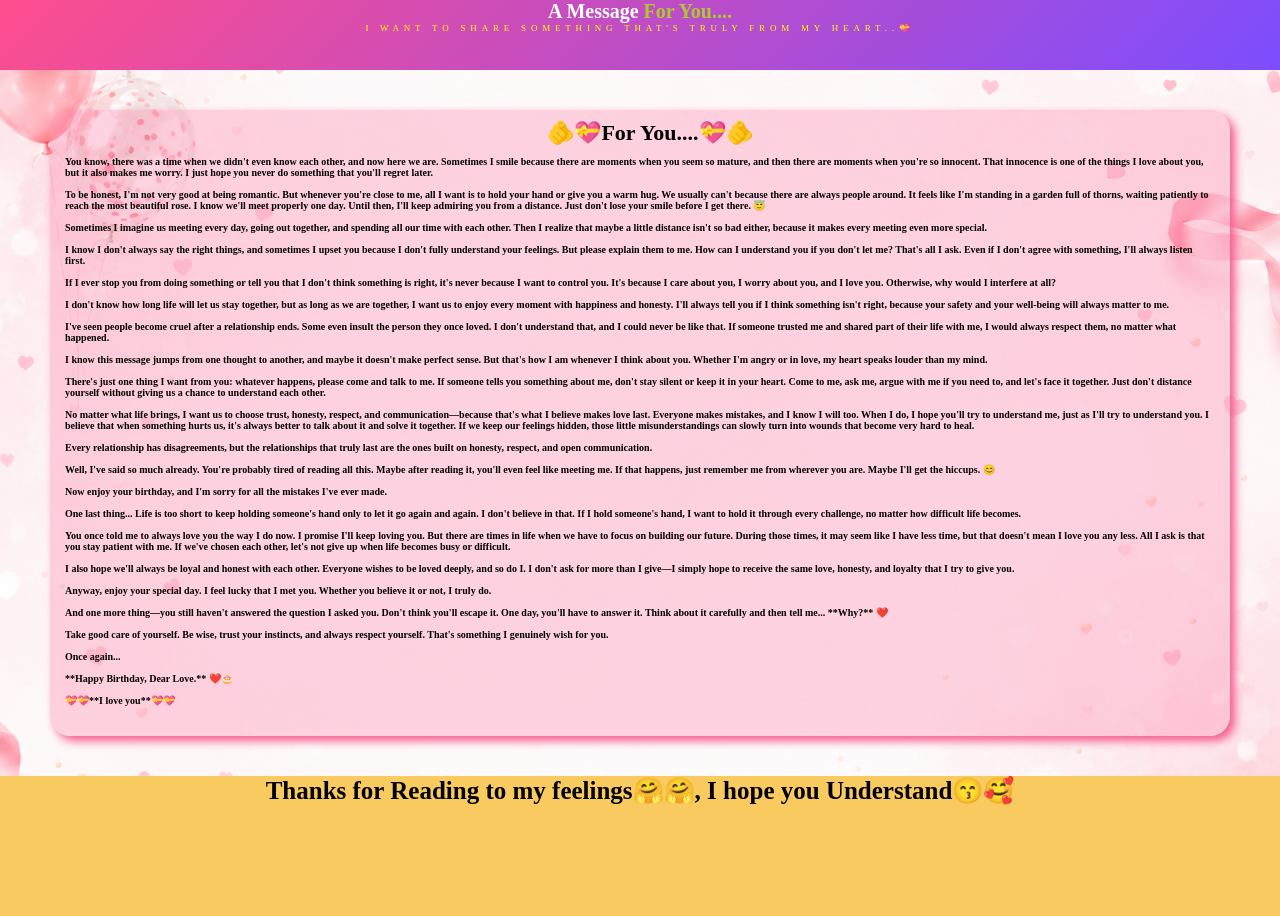
<file: message.html>
<!DOCTYPE html>
<html lang="en">

<head>
    <meta charset="UTF-8">
    <meta name="viewport" content="width=device-width, initial-scale=1.0">
    <title>Message</title>
    <link rel="stylesheet" href="message.css">
</head>

<body>
    <header class="header">
        <h1>
            A Message <span>For You....</span> 
        </h1>
        <p>I WANT TO SHARE SOMETHING THAT'S TRULY FROM MY HEART..💝</p>
    </header>
    <main class="main">
        <section class="mssg">
            <h1>🫵💝For You....💝🫵</h1>
            <div>
                <p>
                    You know, there was a time when we didn't even know each other, and now here we are. Sometimes I
                    smile because there are moments when you seem so mature, and then there are moments when you're so
                    innocent. That innocence is one of the things I love about you, but it also makes me worry. I just
                    hope you never do something that you'll regret later.
                    <br><br>
                    To be honest, I'm not very good at being romantic. But whenever you're close to me, all I want is to
                    hold your hand or give you a warm hug. We usually can't because there are always people around. It
                    feels like I'm standing in a garden full of thorns, waiting patiently to reach the most beautiful
                    rose. I know we'll meet properly one day. Until then, I'll keep admiring you from a distance. Just
                    don't lose your smile before I get there. 😇
                    <br><br>
                    Sometimes I imagine us meeting every day, going out together, and spending all our time with each
                    other. Then I realize that maybe a little distance isn't so bad either, because it makes every
                    meeting even more special.
                    <br><br>
                    I know I don't always say the right things, and sometimes I upset you because I don't fully
                    understand your feelings. But please explain them to me. How can I understand you if you don't let
                    me? That's all I ask. Even if I don't agree with something, I'll always listen first.
                    <br><br>
                    If I ever stop you from doing something or tell you that I don't think something is right, it's
                    never because I want to control you. It's because I care about you, I worry about you, and I love
                    you. Otherwise, why would I interfere at all?
                    <br><br>
                    I don't know how long life will let us stay together, but as long as we are together, I want us to
                    enjoy every moment with happiness and honesty. I'll always tell you if I think something isn't
                    right, because your safety and your well-being will always matter to me.
                    <br><br>
                    I've seen people become cruel after a relationship ends. Some even insult the person they once
                    loved. I don't understand that, and I could never be like that. If someone trusted me and shared
                    part of their life with me, I would always respect them, no matter what happened.
                    <br><br>
                    I know this message jumps from one thought to another, and maybe it doesn't make perfect sense. But
                    that's how I am whenever I think about you. Whether I'm angry or in love, my heart speaks louder
                    than my mind.
                    <br><br>
                    There's just one thing I want from you: whatever happens, please come and talk to me. If someone
                    tells you something about me, don't stay silent or keep it in your heart. Come to me, ask me, argue
                    with me if you need to, and let's face it together. Just don't distance yourself without giving us a
                    chance to understand each other.
                    <br><br>
                    No matter what life brings, I want us to choose trust, honesty, respect, and communication—because
                    that's what I believe makes love last.
                    Everyone makes mistakes, and I know I will too. When I do, I hope you'll try to understand me, just
                    as I'll try to understand you. I believe that when something hurts us, it's always better to talk
                    about it and solve it together. If we keep our feelings hidden, those little misunderstandings can
                    slowly turn into wounds that become very hard to heal.
                    <br><br>
                    Every relationship has disagreements, but the relationships that truly last are the ones built on
                    honesty, respect, and open communication.
                    <br><br>
                    Well, I've said so much already. You're probably tired of reading all this. Maybe after reading it,
                    you'll even feel like meeting me. If that happens, just remember me from wherever you are. Maybe
                    I'll get the hiccups. 😊
                    <br><br>
                    Now enjoy your birthday, and I'm sorry for all the mistakes I've ever made.
                    <br><br>
                    One last thing... Life is too short to keep holding someone's hand only to let it go again and
                    again. I don't believe in that. If I hold someone's hand, I want to hold it through every challenge,
                    no matter how difficult life becomes.
                    <br><br>
                    You once told me to always love you the way I do now. I promise I'll keep loving you. But there are
                    times in life when we have to focus on building our future. During those times, it may seem like I
                    have less time, but that doesn't mean I love you any less. All I ask is that you stay patient with
                    me. If we've chosen each other, let's not give up when life becomes busy or difficult.
                    <br><br>
                    I also hope we'll always be loyal and honest with each other. Everyone wishes to be loved deeply,
                    and so do I. I don't ask for more than I give—I simply hope to receive the same love, honesty, and
                    loyalty that I try to give you.
                    <br><br>
                    Anyway, enjoy your special day. I feel lucky that I met you. Whether you believe it or not, I truly
                    do.
                    <br><br>
                    And one more thing—you still haven't answered the question I asked you. Don't think you'll escape
                    it. One day, you'll have to answer it. Think about it carefully and then tell me... **Why?**
                    ❤️<br><br>

                    Take good care of yourself. Be wise, trust your instincts, and always respect yourself. That's
                    something I genuinely wish for you.
                    <br><br>
                    Once again...
                    <br><br>
                    **Happy Birthday, Dear Love.** ❤️🎂
                    <br><br>
                    💝💝**I love you**💝💝

                </p>






            </div>
        </section>
    </main>

    <footer>

        <h1>Thanks for Reading to my feelings🤗🤗, I hope you Understand😙🥰</h1>
    </footer>






</body>

</html>
</file>
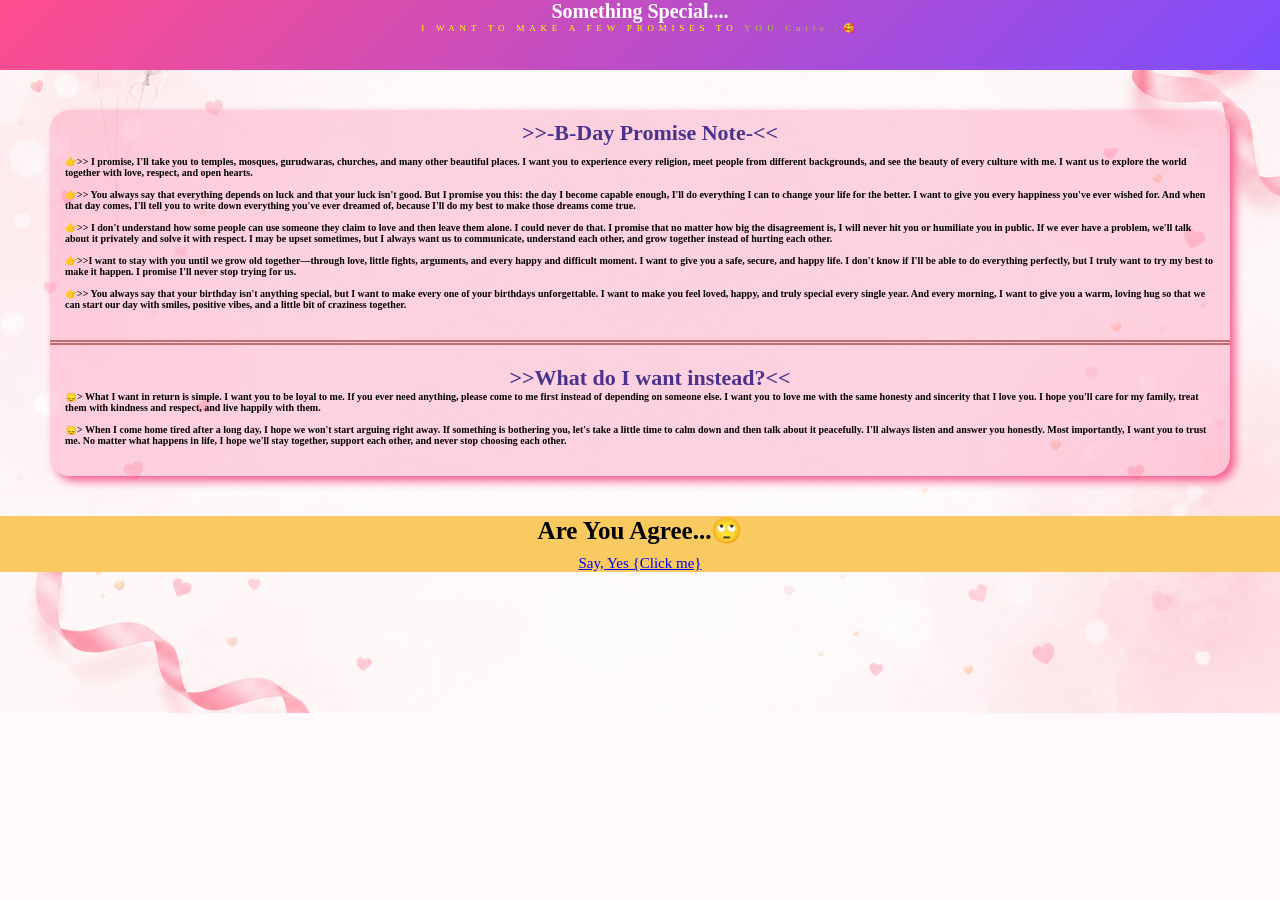
<file: promis.html>
<!DOCTYPE html>
<html lang="en">
<head>
    <meta charset="UTF-8">
    <meta name="viewport" content="width=device-width, initial-scale=1.0">
    <title> Promise-page</title>
    <link rel="stylesheet" href="promis.css">
</head>
<body>
    <header class="header">
        <h1>
            Something Special....
        </h1>
        <p>I WANT TO MAKE A FEW PROMISES TO <span>YOU Cutie..</span>🥰</p>
    </header>
    <main class="main">
        <section id="section">
            <h2>>>-B-Day Promise Note-<<</h2>
            <article>
            
              <div class="list">
                
                <ul>
                    <li> 👉>> I promise, I'll take you to temples, mosques, gurudwaras, churches, and many other beautiful places. I want you to experience every religion, meet people from different backgrounds, and see the beauty of every culture with me. I want us to explore the world together with love, respect, and open hearts.
                                       </li><br>
                    <li>👉>> You always say that everything depends on luck and that your luck isn't good. But I promise you this: the day I become capable enough, I'll do everything I can to change your life for the better. I want to give you every happiness you've ever wished for. And when that day comes, I'll tell you to write down everything you've ever dreamed of, because I'll do my best to make those dreams come true.

                          </li><br>
                    <li>👉>> I don't understand how some people can use someone they claim to love and then leave them alone. I could never do that. I promise that no matter how big the disagreement is, I will never hit you or humiliate you in public. If we ever have a problem, we'll talk about it privately and solve it with respect. I may be upset sometimes, but I always want us to communicate, understand each other, and grow together instead of hurting each other.

                    </li><br>
                    <li>👉>>I want to stay with you until we grow old together—through love, little fights, arguments, and every happy and difficult moment. I want to give you a safe, secure, and happy life. I don't know if I'll be able to do everything perfectly, but I truly want to try my best to make it happen. I promise I'll never stop trying for us.
</li> <br>
                    <li>👉>> You always say that your birthday isn't anything special, but I want to make every one of your birthdays unforgettable. I want to make you feel loved, happy, and truly special every single year. And every morning, I want to give you a warm, loving hug so that we can start our day with smiles, positive vibes, and a little bit of craziness together.
                   </li>
                </ul>
              </div>
             </article>
            
              <div class="i-went">
                <h2>>>What do I want instead?<<</h2>
            <p>🙂‍↕️> What I want in return is simple. I want you to be loyal to me. If you ever need anything, please come to me first instead of depending on someone else. I want you to love me with the same honesty and sincerity that I love you. I hope you'll care for my family, treat them with kindness and respect, and live happily with them.
                <br><br>


            🙂‍↕️> When I come home tired after a long day, I hope we won't start arguing right away. If something is bothering you, let's take a little time to calm down and then talk about it peacefully. I'll always listen and answer you honestly. Most importantly, I want you to trust me. No matter what happens in life, I hope we'll stay together, support each other, and never stop choosing each other.
</p>
            </div>
           
        </section>
    </main>
    <footer>
        <h1>
             Are You Agree...🙄
        </h1>
        <a href="tel:8468047056"> Say, Yes {Click me} </a>
    </footer>




</body>
</html>
</file>
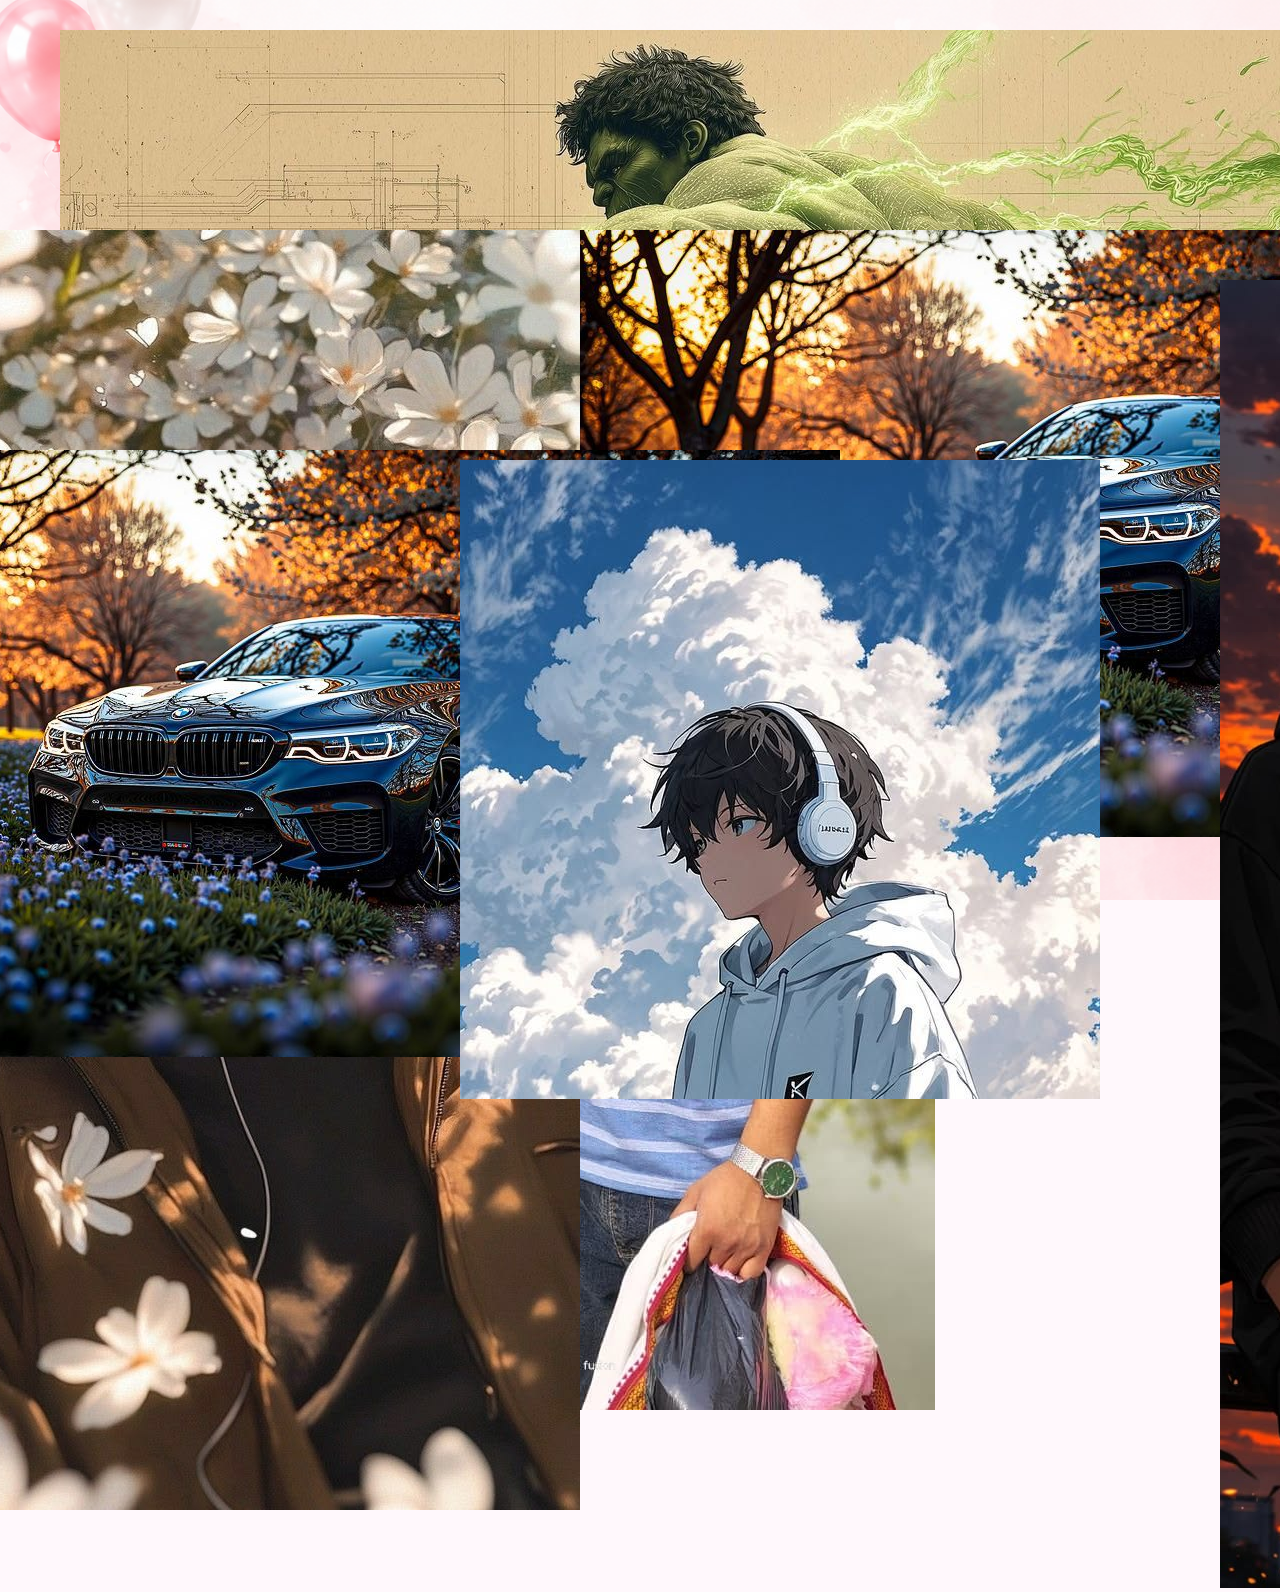
<file: thanks.html>
<!DOCTYPE html>
<html lang="en">

<head>
    <meta charset="UTF-8">
    <meta name="viewport" content="width=device-width, initial-scale=1.0">
    <title>Memmory</title>
</head>
<link rel="stylesheet" href="thanks.css">

<body>
    <div id="gallery">
        <div class="image-1">
            <figure>
                <img src="image/IMG-20260416-WA0022.jpg" alt="">
            </figure>
        </div>
        <div class="image-2">
            <figure>
                <img src="image/12173861490151109.jpg" alt="">
            </figure>
        </div>
        <div class="image-3">
            <figure>
                <img src="image/703756189413869.jpg" alt="">
            </figure>
        </div>
        <div class="image-4">
            <figure>
                <img src="image/_Lost in the melody of petals 🎧🌼_.jpg" alt="">
            </figure>
        </div>
        <div class="image-5">
            <figure>
                <img src="image/12173861490151109.jpg" alt="">
            </figure>
        </div>
        <div class="image-6">
            <figure>
                <img src="image/416301559330785519.jpg" alt="">
            </figure>
        </div>
        <div class="image-7">
            <figure>
                <img src="image/596023331978752273.jpg" alt="">
            </figure>
        </div>
         <div class="image-8">
           <figure>
            <img src="image/Boy 1.jpg" alt="">
           </figure>
        </div>
    </div>
</body>

</html>
</file>
<file: message.css>
*{
    padding: 0;
    margin: 0;
    box-sizing: border-box;
}
:root {

  /* ===== Brand Colors ===== */
  --primary: #ff4d8d;
  --primary-light: #ff7eb3;
  --secondary: #7c4dff;
  --accent: #ffd166;

  /* ===== Background ===== */
  --bg-color: #fff8fc;
  --surface: #ffffff;
  --surface-2: #fff1f7;

  /* ===== Text ===== */
  --text-primary: #2d1b3d;
  --text-secondary: #6b5a78;
  --text-light: #ffffff;

  /* ===== Borders ===== */
  --border-color: #f2c6d9;
  --border-width: 2px;
  --border-radius-sm: 10px;
  --border-radius-md: 18px;
  --border-radius-lg: 28px;
  --border-radius-full: 999px;

  /* ===== Shadows ===== */
  --shadow-sm: 0 4px 10px rgba(255, 77, 141, 0.15);
  --shadow-md: 0 10px 25px rgba(255, 77, 141, 0.22);
  --shadow-lg: 0 18px 40px rgba(255, 77, 141, 0.30);

  /* ===== Gradient ===== */
  --gradient-primary: linear-gradient(135deg, #ff4d8d, #7c4dff);
  --gradient-soft: linear-gradient(135deg, #fff0f7, #f3ecff);
  --gradient-gold: linear-gradient(135deg, #ffd166, #ffb703);

  /* ===== Buttons ===== */
  --btn-bg: var(--gradient-primary);
  --btn-text: #ffffff;
  --btn-hover: #ff2f75;

  /* ===== Typography ===== */
  --font-heading: "Poppins", sans-serif;
  --font-body: "Inter", sans-serif;

  /* ===== Spacing ===== */
  --space-xs: 6px;
  --space-sm: 12px;
  --space-md: 20px;
  --space-lg: 32px;
  --space-xl: 48px;

  /* ===== Animation ===== */
  --transition: all 0.35s ease;
  --bounce: cubic-bezier(0.68, -0.6, 0.32, 1.6);

  /* ===== Container ===== */
  --container-width: 1200px;

}
body{
  background-image:url(image/bg.png) ;
   background-size: cover;
    background-position: center;
    background-repeat: no-repeat;
    /* background-position: center; */
    background-color: #fff8fc;
}
.header{
  border: 1px solid var(--gradient-primary);
  background: var(--gradient-primary);
  width: 100%;
  height: 70px;
}
.header h1{
  font-size: 20px;
  color: white;
  text-align: center;
}
header h1 span{
  color: rgb(175, 200, 50);
}
.header p{
   font-size: 9px;
  text-align: center;
  color: yellow;
  padding-bottom: 10px;
  letter-spacing: 0.3rem;
}
.main{
    
  /* background: #bba4f974; */
   padding: 40px 50px 40px 50px;
}
.mssg{
     background-color: #fd8fb462;
  border-radius: 20px;
  height: auto;
  box-shadow: 5px 5px 10px #f55b8e;
}
.mssg h1{
     text-align: center;
 
  padding-left: 20px;
  padding-top: 10px;
  font-size: 22px;
  color: #000000;
   
}
.mssg p{
    padding: 10px 15px 30px;
  /* gap: 20px; */
  font-size: 10px;
  font-weight: 700;
animation-name: shyamji ;
 animation-duration: 5s;
}
@keyframes shyamji{
  from{
    opacity: 0;

  }
  to{
    opacity: 1;

  }
}
footer{
  background-color: #f8ca5f;
  height: 140px;
  
}
footer h1{
   font-size: 25px;
   text-align: center;
   font-weight: 800;
   display: flex;
   justify-content: center;
  align-items: center;
}
</file>
<file: promis.css>
*{
    padding: 0;
    margin: 0;
    box-sizing: border-box;
}
:root {

  /* ===== Brand Colors ===== */
  --primary: #ff4d8d;
  --primary-light: #ff7eb3;
  --secondary: #7c4dff;
  --accent: #ffd166;

  /* ===== Background ===== */
  --bg-color: #fff8fc;
  --surface: #ffffff;
  --surface-2: #fff1f7;

  /* ===== Text ===== */
  --text-primary: #2d1b3d;
  --text-secondary: #6b5a78;
  --text-light: #ffffff;

  /* ===== Borders ===== */
  --border-color: #f2c6d9;
  --border-width: 2px;
  --border-radius-sm: 10px;
  --border-radius-md: 18px;
  --border-radius-lg: 28px;
  --border-radius-full: 999px;

  /* ===== Shadows ===== */
  --shadow-sm: 0 4px 10px rgba(255, 77, 141, 0.15);
  --shadow-md: 0 10px 25px rgba(255, 77, 141, 0.22);
  --shadow-lg: 0 18px 40px rgba(255, 77, 141, 0.30);

  /* ===== Gradient ===== */
  --gradient-primary: linear-gradient(135deg, #ff4d8d, #7c4dff);
  --gradient-soft: linear-gradient(135deg, #fff0f7, #f3ecff);
  --gradient-gold: linear-gradient(135deg, #ffd166, #ffb703);

  /* ===== Buttons ===== */
  --btn-bg: var(--gradient-primary);
  --btn-text: #ffffff;
  --btn-hover: #ff2f75;

  /* ===== Typography ===== */
  --font-heading: "Poppins", sans-serif;
  --font-body: "Inter", sans-serif;

  /* ===== Spacing ===== */
  --space-xs: 6px;
  --space-sm: 12px;
  --space-md: 20px;
  --space-lg: 32px;
  --space-xl: 48px;

  /* ===== Animation ===== */
  --transition: all 0.35s ease;
  --bounce: cubic-bezier(0.68, -0.6, 0.32, 1.6);

  /* ===== Container ===== */
  --container-width: 1200px;

}
body{
  background-image:url(image/bg.png) ;
   background-size: cover;
    background-position: center;
    background-repeat: no-repeat;
    /* background-position: center; */
    background-color: #fff8fc;
}
.header{
  
  background: var(--gradient-primary);
  width: auto;
  height: 70px;
}
.header h1{
  font-size: 20px;
  color: white;
  text-align: center;
}
.header span{
  color: rgb(175, 200, 50);
}
.header p{
  font-size: 9px;
  text-align: center;
  color: yellow;
  padding-bottom: 10px;
  letter-spacing: 0.3rem;
}
.main{
 
   padding: 40px 50px 40px 50px;
 
}
#section{
  background-color: #fd8fb462;
  border-radius: 20px;
  height: auto;
  box-shadow: 5px 5px 10px #f55b8e;
  /* transition-duration:2s ; */
 
 
 
  /* padding-top: 40px; */
}
#section h2{
  text-align: center;
 
  padding-left: 20px;
  padding-top: 10px;
  font-size: 22px;
  color: #4a338c;
   

}
article{
  padding: 10px 15px 30px;
  /* gap: 20px; */
  font-size: 10px;
  font-weight: 700;
animation-name: shyamji ;
 animation-duration: 5s;
}

article ul li{
  list-style: none;
  
}


.i-went{
  border-top: 5px double  rgba(168, 67, 67, 0.702);
  padding: 10px 15px 30px;
  /* gap: 20px; */
  font-size: 10px;
  font-weight: 700;
  animation-name: shyamji ;
 animation-duration: 5s;
}
@keyframes shyamji{
  from{
    opacity: 0;

  }
  to{
    opacity: 1;

  }
}
footer{
  background-color: #f8ca5f;
  
}
footer h1{
   font-size: 25px;
   text-align: center;
   font-weight: 800;
   display: flex;
   justify-content: center;
  align-items: center;
}
footer a{
  padding-top: 10px;
  font-size: 15px;
   display: flex;
  
  justify-content: center;
  align-items: center;
}
</file>
<file: thanks.css>
* {
    margin: 0;
    padding: 0;
    box-sizing: border-box;
}

:root {

    /* ===== Brand Colors ===== */
    --primary: #ff4d8d;
    --primary-light: #ff7eb3;
    --secondary: #7c4dff;
    --accent: #ffd166;

    /* ===== Background ===== */
    --bg-color: #fff8fc;
    --surface: #ffffff;
    --surface-2: #fff1f7;

    /* ===== Text ===== */
    --text-primary: #2d1b3d;
    --text-secondary: #6b5a78;
    --text-light: #ffffff;

    /* ===== Borders ===== */
    --border-color: #f2c6d9;
    --border-width: 2px;
    --border-radius-sm: 10px;
    --border-radius-md: 18px;
    --border-radius-lg: 28px;
    --border-radius-full: 999px;

    /* ===== Shadows ===== */
    --shadow-sm: 0 4px 10px rgba(255, 77, 141, 0.15);
    --shadow-md: 0 10px 25px rgba(255, 77, 141, 0.22);
    --shadow-lg: 0 18px 40px rgba(255, 77, 141, 0.30);

    /* ===== Gradient ===== */
    --gradient-primary: linear-gradient(135deg, #ff4d8d, #7c4dff);
    --gradient-soft: linear-gradient(135deg, #fff0f7, #f3ecff);
    --gradient-gold: linear-gradient(135deg, #ffd166, #ffb703);

    /* ===== Buttons ===== */
    --btn-bg: var(--gradient-primary);
    --btn-text: #ffffff;
    --btn-hover: #ff2f75;

    /* ===== Typography ===== */
    --font-heading: "Poppins", sans-serif;
    --font-body: "Inter", sans-serif;

    /* ===== Spacing ===== */
    --space-xs: 6px;
    --space-sm: 12px;
    --space-md: 20px;
    --space-lg: 32px;
    --space-xl: 48px;

    /* ===== Animation ===== */
    --transition: all 0.35s ease;
    --bounce: cubic-bezier(0.68, -0.6, 0.32, 1.6);

    /* ===== Container ===== */
    --container-width: 1200px;

}

body {
     background-image: url(image/bg.png);
    background-size: cover;
    background-position: center;
    background-repeat: no-repeat;
    /* background-position: center; */
    background-color: #fff8fc;
}

header nav {
    /* width: 100%; */
    margin-bottom: 20px;
    display: flex;
    gap: 80px;
    justify-content: center;
}

header hr {
    border: none;
    height: 1px;
    background: rgb(141, 138, 138);
}

header a {
    padding: 20px 0px;
    display: block;
    text-decoration: none;
    font-family: poppins;
    color: var(--text-primary);
}

main div {
    display: flex;
    gap: 80px;
    justify-content: space-between;
}

.cake figure img {
    /* flex: 1; */
    width: 100%;
    max-width: 1000px;
    height: auto;
    border: none;
    background-color: rgba(251, 247, 247, 0.777);
    background-blend-mode: lighten;
    border-radius: 20px;
    box-shadow: var(--shadow-lg);
}

.wish {
    /* flex: 1; */
    padding: 150px 80px 50px;
}

.wish span {
    text-transform: uppercase;
    letter-spacing: 0.2rem;
    font-family: poppins;
}

.wish i {
    color: red;
}

.wish h1 {
    font-size: 5rem;
    font-family: poppins;
    font-weight: 400;
    line-height: 1.2;
    margin-bottom: 20px;
}

.wish p {
    font-family: poppins;
    color: var(--text-secondary);
    border-bottom: 200px;
}

.wish a:nth-of-type(1) {
    margin-top: 40px;
    padding: 20px 20px;
    border-radius: 10px;
    margin-right: 20px;
    background: black;
    color: white;
    border: none;
    font-size: 1rem;
    font-family: poppins;
}

.btn {
    display: inline-block;
    padding: 15px 30px;
    background-color: #ff4f81;
    color: white;
    text-decoration: none;
    border-radius: 12px;
    font-size: 18px;
    transition: 0.3s;
}

.wish i[class="icon-gift"] {
    color: white;
    font-size: 1.5rem;
    position: relative;
    top: 3px;
    padding: 0px 10px;
}

.wish a:nth-of-type(2) {
    margin-top: 40px;
    padding: 20px 20px;
    border-radius: 10px;
    margin-right: 20px;
    background: white;
    color: black;
    border: 1px solid rgb(162, 151, 151);
    font-size: 1rem;
    font-family: poppins;
    width: 200px;
    height: 70px;
}

.wish a:nth-of-type(1):hover {
    transform: translateY(-5px) scale(1.05);
    cursor: pointer;
}

.wish a:nth-of-type(2):hover {
    transform: translateY(-5px) scale(1.05);
    cursor: pointer;
}

footer {
    width: 100%;
    /* max-width: 1400px; */
    margin: 20px auto 60px;

    display: flex;
    justify-content: space-between;
    align-items: center;
    gap: 40px;

    padding: 40px 30px;

    background: rgba(255, 255, 255, .8);
    backdrop-filter: blur(20px);

    border-top: 1px solid rgba(0, 0, 0, .06);
}

.feature-card {
    flex: 1;

    display: flex;
    align-items: center;
    gap: 18px;

    padding: 0 28px;

    border-right: 1px solid rgba(0, 0, 0, .08);
}

.feature-card:last-child {
    border-right: none;
}

.icon {
    width: 72px;
    height: 72px;

    border-radius: 50%;

    display: flex;
    justify-content: center;
    align-items: center;

    flex-shrink: 0;

    background: #faf4f1;

    box-shadow:
        0 8px 20px rgba(0, 0, 0, .04),
        inset 0 1px 0 rgba(255, 255, 255, .9);
}

.icon i {
    font-size: 30px;
    color: #6e5647;
}

.content {
    display: flex;
    flex-direction: column;
}

.content h3 {
    font-size: 18px;
    font-weight: 600;
    color: #111;
    margin-bottom: 8px;
}

.content p {
    font-size: 15px;
    line-height: 1.6;
    color: #7d7d7d;
    max-width: 170px;
}

.feature-card:nth-child(1) .icon {
    background: #fff3f5;
}

.feature-card:nth-child(2) .icon {
    background: #f5f0ff;
}

.feature-card:nth-child(3) .icon {
    background: #fff6ea;
}

.feature-card:nth-child(4) .icon {
    background: #edfdf7;
}
#gallery{
    height: 100vh;
    width: 100%;
    display: flex;
    align-items: center;
    position: relative;
    justify-content: center;
     perspective: 1200px;
    transform-style: preserve-3d;
    transform: translateY(30px) translateX(-20px); 
}
#gallery div{
    width: 400px;
    height: 400px;
    /* border: 1px solid red; */
    position: absolute;
    border-radius: var(--border-radius-md);
     transform-style: preserve-3d;
    transition: transform 0.4s ease;
}
#gallery div:first-child{
    bottom: 400px;
    right: 500px;
    background-color: #f7c6cd;
    z-index: 0;
}
#gallery div:nth-of-type(2){
    right: 300px;
    bottom: 300px;
    background-color: #f4b2ea;
    z-index: 2;
}
#gallery div:nth-of-type(3){
    right: 800px;
    bottom: 500px;
    background-color: #f6b691;
    z-index: 1;
}
#gallery div:nth-of-type(4){
    right: 1000px;
    bottom: 300px;
    background-color: #c2f5c2;
    z-index: 2;
}
#gallery div:nth-of-type(5){
    right: 1100px;
    /* bottom: -1px; */
    bottom: 80px;
    background-color: #f5c8ac;
    z-index: 3;
}
#gallery div:nth-of-type(6){
    right: 400px;
    bottom: 70px;
    background-color: #f6da98;
    z-index: 3;
}
#gallery div:nth-of-type(7){
    background-color: #b7aff2;
    z-index: 2;
    transform: translateX(1600px);
}
#gallery div:nth-of-type(8){
  /* padding-left: 12px; */
    background-color: #b7aff2;
    z-index: 3;
    transform:translateX(800px);
}
#gallery div:hover{
      transform:
     
        translateZ(80px)
        scale(1.08);

    z-index: 999;
}

@media (max-width: 768px) {

    /* Navigation */

    header nav {
        display: flex;
        justify-content: center;
        align-items: center;
        gap: 12px;
        flex-wrap: wrap;
    }

    header a {
        padding: 10px 0;
    }

    /* Hero Section */

    main div {
        flex-direction: column-reverse;
        align-items: center;
        justify-content: center;
        gap: 40px;
    }

    .wish {
        padding: 30px 20px;
        text-align: center;
    }

    .wish h1 {
        font-size: 3rem;
        line-height: 1.2;
    }

    .wish p {
        font-size: 1rem;
        line-height: 1.8;
    }

    .wish p br {
        display: none;
    }

    /* Buttons */

    .wish a {
        display: block;
        width: 100%;
        max-width: 300px;
        margin: 20px auto !important;
        text-align: center;
    }

    .wish a:nth-of-type(2) {
        height: auto;
    }

    /* Image */

    .cake {
        width: 100%;
        display: flex;
        justify-content: center;
    }

    .cake figure img {
        width: 100%;
        max-width: 500px;
        height: auto;
    }

    /* Footer */

    footer {
        flex-direction: column;
        gap: 30px;
        padding: 30px 20px;
    }

    .feature-card {
        width: 100%;
        border-right: none;
        border-bottom: 1px solid rgba(0, 0, 0, .08);
        padding: 20px 0;
        justify-content: center;
        text-align: center;
        flex-direction: column;
    }

    .feature-card:last-child {
        border-bottom: none;
    }

    .content {
        align-items: center;
    }
        #gallery{
        transform: translateY(10px) scale(0.42);
        transform-origin:center;
    }

    #gallery div{
        width:200px;
        height:200px;
    }

}
</file>
